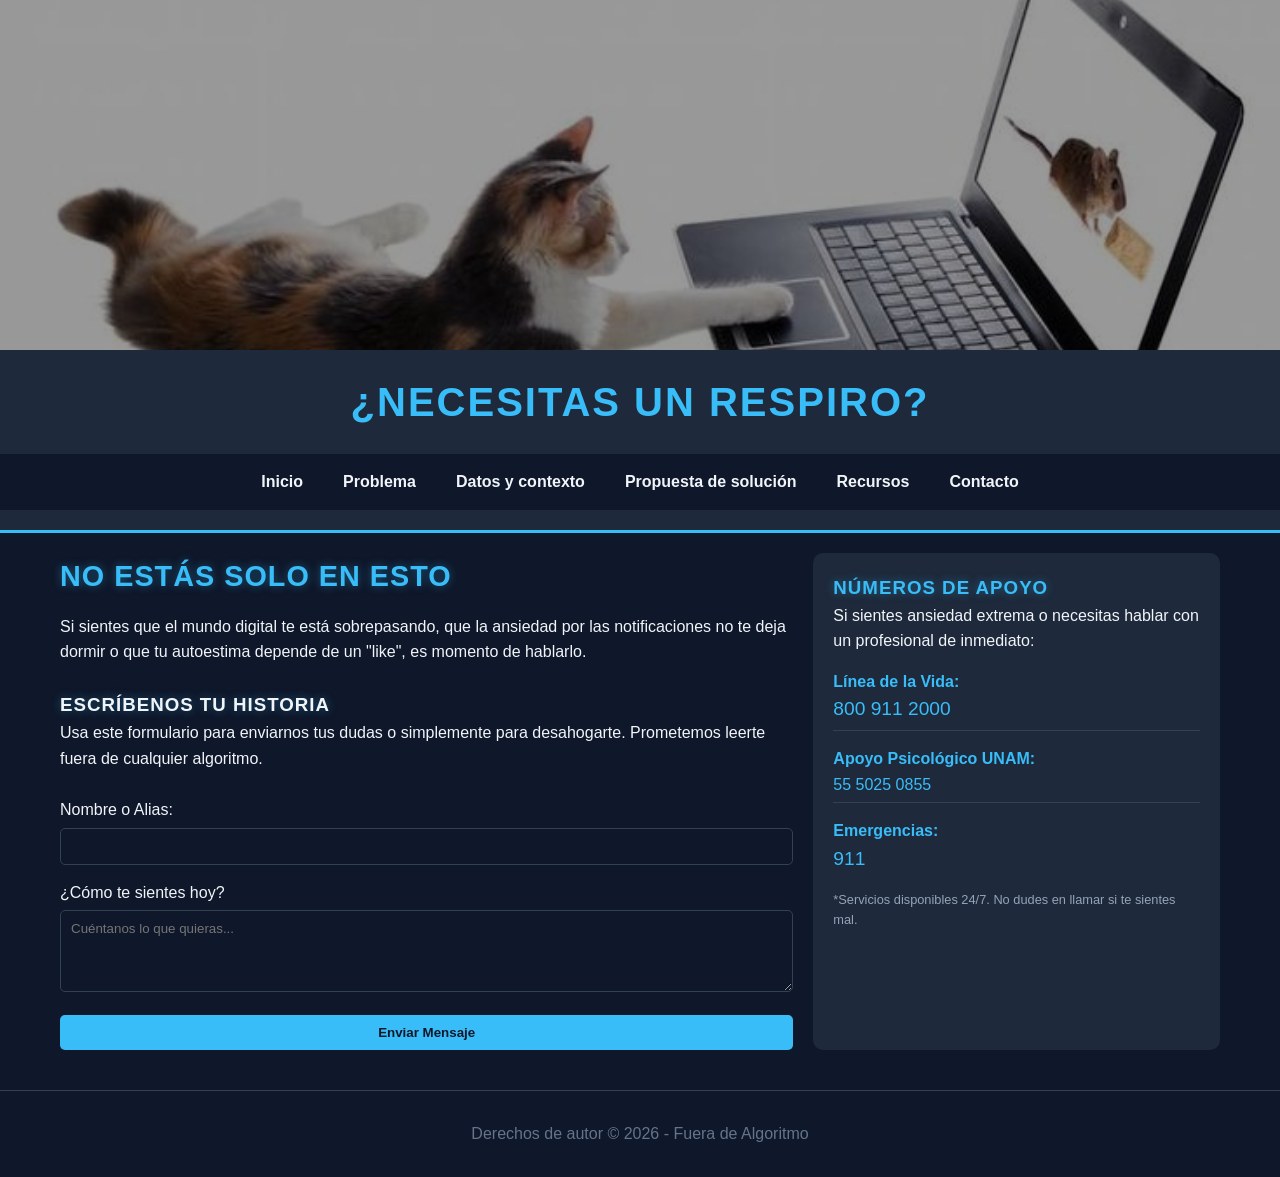
<file: contacto.html>
<!DOCTYPE html>
<html lang="es">
<head>
	<meta charset="utf-8">
	<meta name="viewport" content="width=device-width, initial-scale=1">
			<link rel="icon" href= "img/riico.jpg" type="/open-iconc/svg/favicon.png">

	<title>Ayuda y Contacto | Fuera de Algoritmo</title>
	<link rel="stylesheet" type="text/css" href="css/estilo.css">
</head>
<body>

<header>
	<section class="slider">
		<div class="slides">
			<div class="slide active">
				<img src="img/banner1.jpg">
			</div>
			<div class="slide">
				<img src="img/banner2.jpg">
			</div>
			<div class="slide">
				<img src="img/banner3.jpg">
			</div>
		</div>
	</section>
	
	<h1>¿Necesitas un respiro?</h1>

	<div class="menu-icon" onclick="toggleMenu()">&#9776;</div>
	
	<nav id="navMenu">
		<ul>
			<li><a href="index.html">Inicio</a></li>
			<li><a href="problema.html">Problema</a></li>
			<li><a href="datos.html">Datos y contexto</a></li>
			<li><a href="solucion.html">Propuesta de solución</a></li>
			<li><a href="recursos.html">Recursos</a></li>
			<li><a href="contacto.html">Contacto</a></li>
		</ul>	
	</nav>
</header>

<div class="container">
	<div class="main-content">
		<div class="info-section">
			<div class="info-text">
				<h2>No estás solo en esto</h2>
				<p>
					Si sientes que el mundo digital te está sobrepasando, que la ansiedad por las notificaciones no te deja dormir o que tu autoestima depende de un "like", es momento de hablarlo. 
				</p>
                <br>
                <h3>Escríbenos tu historia</h3>
                <p>Usa este formulario para enviarnos tus dudas o simplemente para desahogarte. Prometemos leerte fuera de cualquier algoritmo.</p>
                <br>
                <form action="#" class="contact-form">
                    <div style="margin-bottom: 15px;">
                        <label for="nombre" style="display: block; margin-bottom: 5px;">Nombre o Alias:</label>
                        <input type="text" id="nombre" name="nombre" style="width: 100%; padding: 10px; border-radius: 5px; border: 1px solid #334155; background: #0f172a; color: white;">
                    </div>
                    <div style="margin-bottom: 15px;">
                        <label for="mensaje" style="display: block; margin-bottom: 5px;">¿Cómo te sientes hoy?</label>
                        <textarea id="mensaje" name="mensaje" rows="4" style="width: 100%; padding: 10px; border-radius: 5px; border: 1px solid #334155; background: #0f172a; color: white;" placeholder="Cuéntanos lo que quieras..."></textarea>
                    </div>
                    <button type="submit" style="background: #38bdf8; color: #0f172a; padding: 10px 20px; border: none; border-radius: 5px; font-weight: bold; cursor: pointer; width: 100%;">Enviar Mensaje</button>
                </form>
			</div>
		</div>
	</div>

	<div class="sidebar">
		<div class="sidebar-content">
			<div class="info-sidebar">
				<h3 style="color: #38bdf8;"><i class="fas fa-phone-alt"></i> Números de Apoyo</h3>
				<p>Si sientes ansiedad extrema o necesitas hablar con un profesional de inmediato:</p>
				<ul style="list-style: none; padding: 0; margin-top: 15px;">
					<li style="margin-bottom: 15px; border-bottom: 1px solid #334155; padding-bottom: 5px;">
                        <strong>Línea de la Vida:</strong><br>
                        <span style="color: #38bdf8; font-size: 1.2rem;">800 911 2000</span>
                    </li>
					<li style="margin-bottom: 15px; border-bottom: 1px solid #334155; padding-bottom: 5px;">
                        <strong>Apoyo Psicológico UNAM:</strong><br>
                        <span style="color: #38bdf8;">55 5025 0855</span>
                    </li>
                    <li style="margin-bottom: 15px;">
                        <strong>Emergencias:</strong><br>
                        <span style="color: #38bdf8; font-size: 1.2rem;">911</span>
                    </li>
				</ul>
                <p style="font-size: 0.8rem; color: #94a3b8; margin-top: 10px;">
                    *Servicios disponibles 24/7. No dudes en llamar si te sientes mal.
                </p>
			</div>
		</div>
	</div>
</div>

<footer>
	<p>Derechos de autor &copy; 2026 - Fuera de Algoritmo</p>
</footer>

<script>
	document.addEventListener("DOMContentLoaded", function() {
		const slides = document.querySelector('.slides');
		if (!slides) return;
		let index = 0;
		const totalSlides = document.querySelectorAll('.slide').length;
		setInterval(() => {
			index = (index + 1) % totalSlides;
			slides.style.transform = `translateX(-${index * 100 }%)`;
		}, 3000);
	});

	function toggleMenu() {
		const navMenu = document.getElementById("navMenu");
		navMenu.classList.toggle("responsive");
	}
</script>

</body>
</html>
</file>
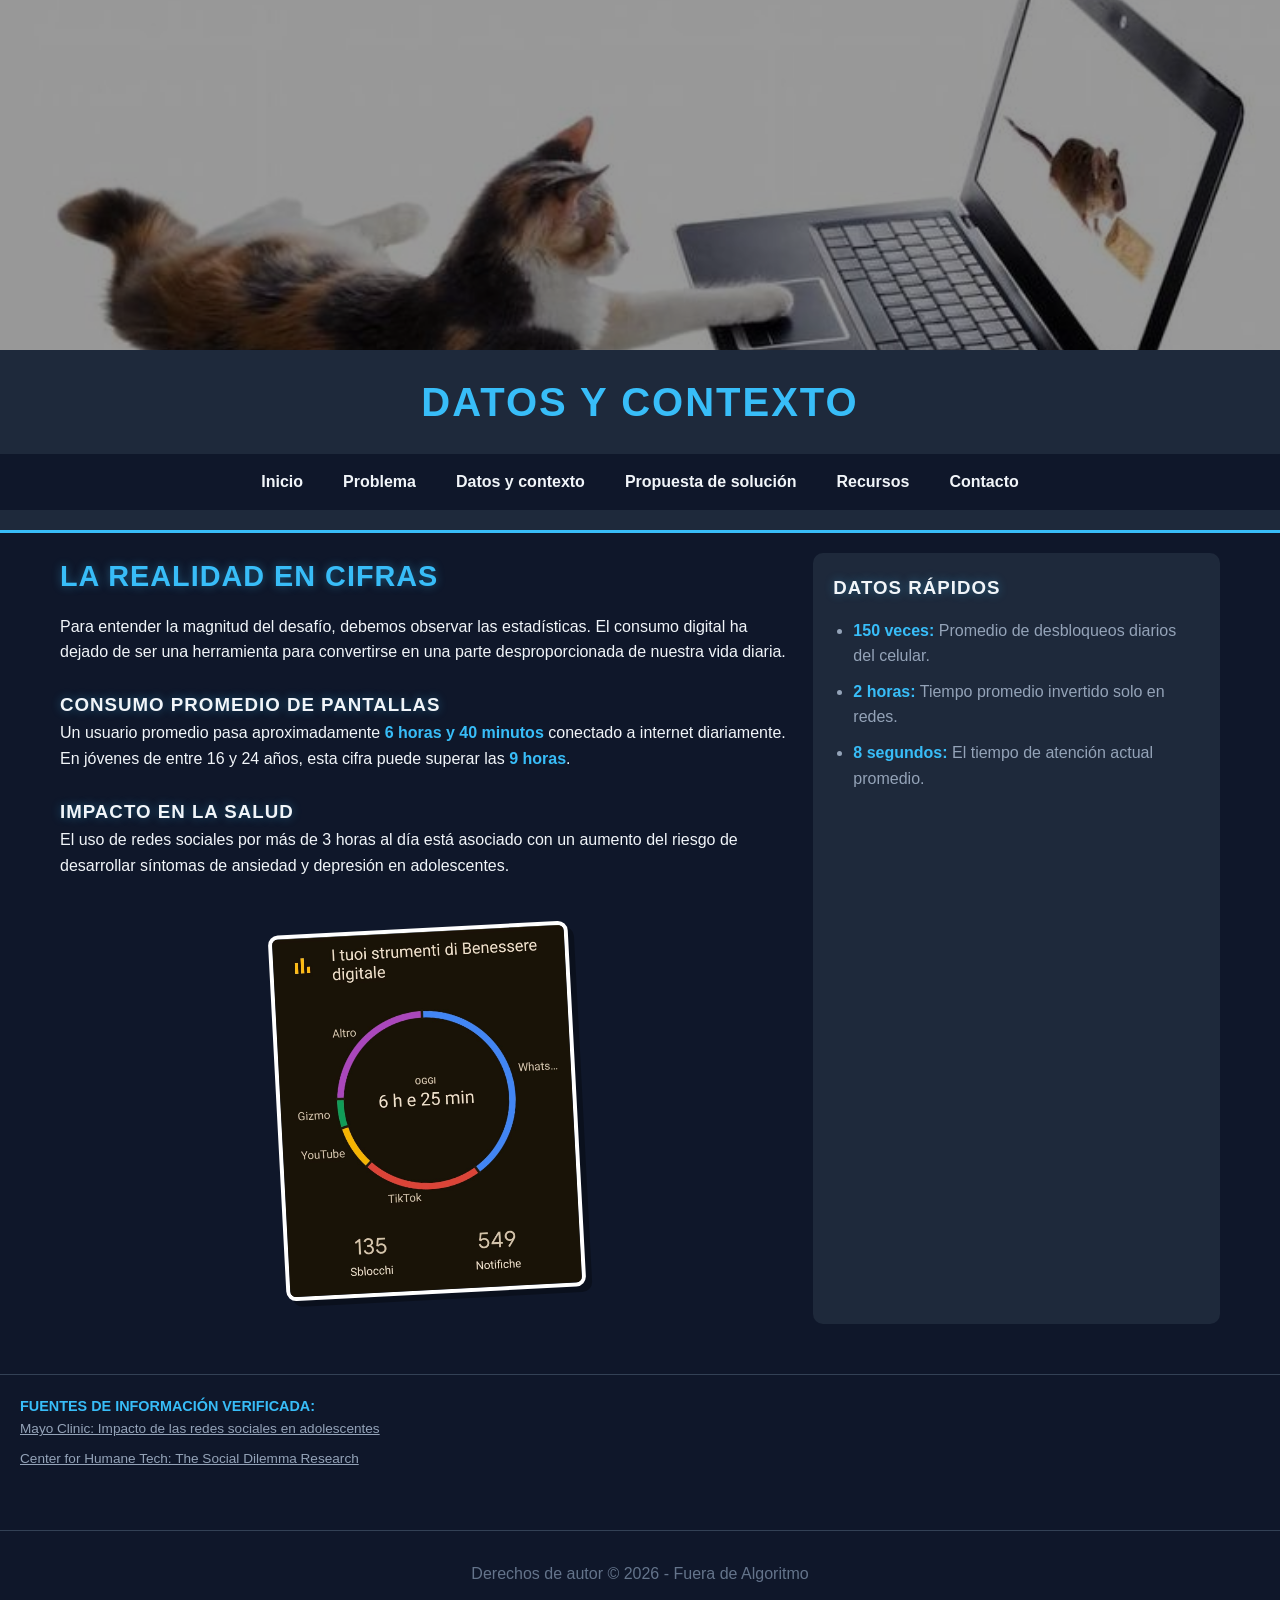
<file: datos.html>
<!DOCTYPE html>
<html lang="es">
<head>
	<meta charset="utf-8">
	<meta name="viewport" content="width=device-width, initial-scale=1">
			<link rel="icon" href= "img/riico.jpg" type="/open-iconc/svg/favicon.png">

	<title>Datos y Contexto | Fuera de Algoritmo</title>
	<link rel="stylesheet" type="text/css" href="css/estilo.css">
</head>
<body>

<header>
	<section class="slider">
		<div class="slides">
			<div class="slide active">
				<img src="img/banner1.jpg">
			</div>
			<div class="slide">
				<img src="img/banner2.jpg" alt="Salud mental digital">
			</div>
			<div class="slide">
				<img src="img/banner3.jpg" alt="Desconexión total">
			</div>
		</div>
	</section>
	
	<h1>Datos y Contexto</h1>

	<div class="menu-icon" onclick="toggleMenu()">&#9776;</div>
	
	<nav id="navMenu">
		<ul>
			<li><a href="index.html">Inicio</a></li>
			<li><a href="problema.html">Problema</a></li>
			<li><a href="datos.html">Datos y contexto</a></li>
			<li><a href="solucion.html">Propuesta de solución</a></li>
			<li><a href="recursos.html">Recursos</a></li>
			<li><a href="contacto.html">Contacto</a></li>
		</ul>	
	</nav>
</header>

<div class="container">
	<div class="main-content">
		<div class="info-section">
			<div class="info-text">
				<h2>La realidad en cifras</h2>
				<p>
					Para entender la magnitud del desafío, debemos observar las estadísticas. El consumo digital ha dejado de ser una herramienta para convertirse en una parte desproporcionada de nuestra vida diaria.
				</p>
                <br>
                <h3>Consumo promedio de pantallas</h3>
				<p>
					Un usuario promedio pasa aproximadamente <strong>6 horas y 40 minutos</strong> conectado a internet diariamente. En jóvenes de entre 16 y 24 años, esta cifra puede superar las <strong>9 horas</strong>.
				</p>
                <br>
                <h3>Impacto en la salud</h3>
                <p>
                    El uso de redes sociales por más de 3 horas al día está asociado con un aumento del riesgo de desarrollar síntomas de ansiedad y depresión en adolescentes.
                </p>
			</div>
			<div class="info-image">
				<img src="img/img6.jpeg" alt="Estadísticas de uso móvil">
			</div>	
		</div>
	</div>

	<div class="sidebar">
		<div class="sidebar-content">
			<div class="info-sidebar">
				<h3>Datos Rápidos</h3>
				<ul>
					<li><strong>150 veces:</strong> Promedio de desbloqueos diarios del celular.</li>
					<li><strong>2 horas:</strong> Tiempo promedio invertido solo en redes.</li>
					<li><strong>8 segundos:</strong> El tiempo de atención actual promedio.</li>
				</ul>
			</div>
		</div>
	</div>
</div>

<div class="fuentes-seccion" style="margin-top: 50px; padding: 20px; border-top: 1px solid #334155;">
    <h4 style="color: #38bdf8; font-size: 0.9rem; text-transform: uppercase;">Fuentes de información verificada:</h4>
    <ul style="list-style: none; font-size: 0.85rem; color: #94a3b8; padding-left: 0;">
        <li style="margin-bottom: 8px;">
            <i class="fas fa-external-link-alt"></i> 
            <a href="https://www.mayoclinic.org" target="_blank" style="color: #94a3b8; text-decoration: underline;">Mayo Clinic: Impacto de las redes sociales en adolescentes</a>
        </li>
        <li>
            <i class="fas fa-external-link-alt"></i> 
            <a href="https://www.humanetech.com" target="_blank" style="color: #94a3b8; text-decoration: underline;">Center for Humane Tech: The Social Dilemma Research</a>
        </li>
    </ul>
</div>

<footer>
	<p>Derechos de autor &copy; 2026 - Fuera de Algoritmo</p>
</footer>

<script>
	document.addEventListener("DOMContentLoaded", function() {
		const slides = document.querySelector('.slides');
		if (!slides) return;
		let index = 0;
		const totalSlides = document.querySelectorAll('.slide').length;
		setInterval(() => {
			index = (index + 1) % totalSlides;
			slides.style.transform = `translateX(-${index * 100 }%)`;
		}, 3000);
	});

	function toggleMenu() {
		const navMenu = document.getElementById("navMenu");
		navMenu.classList.toggle("responsive");
	}
</script>

</body>
</html>
</file>
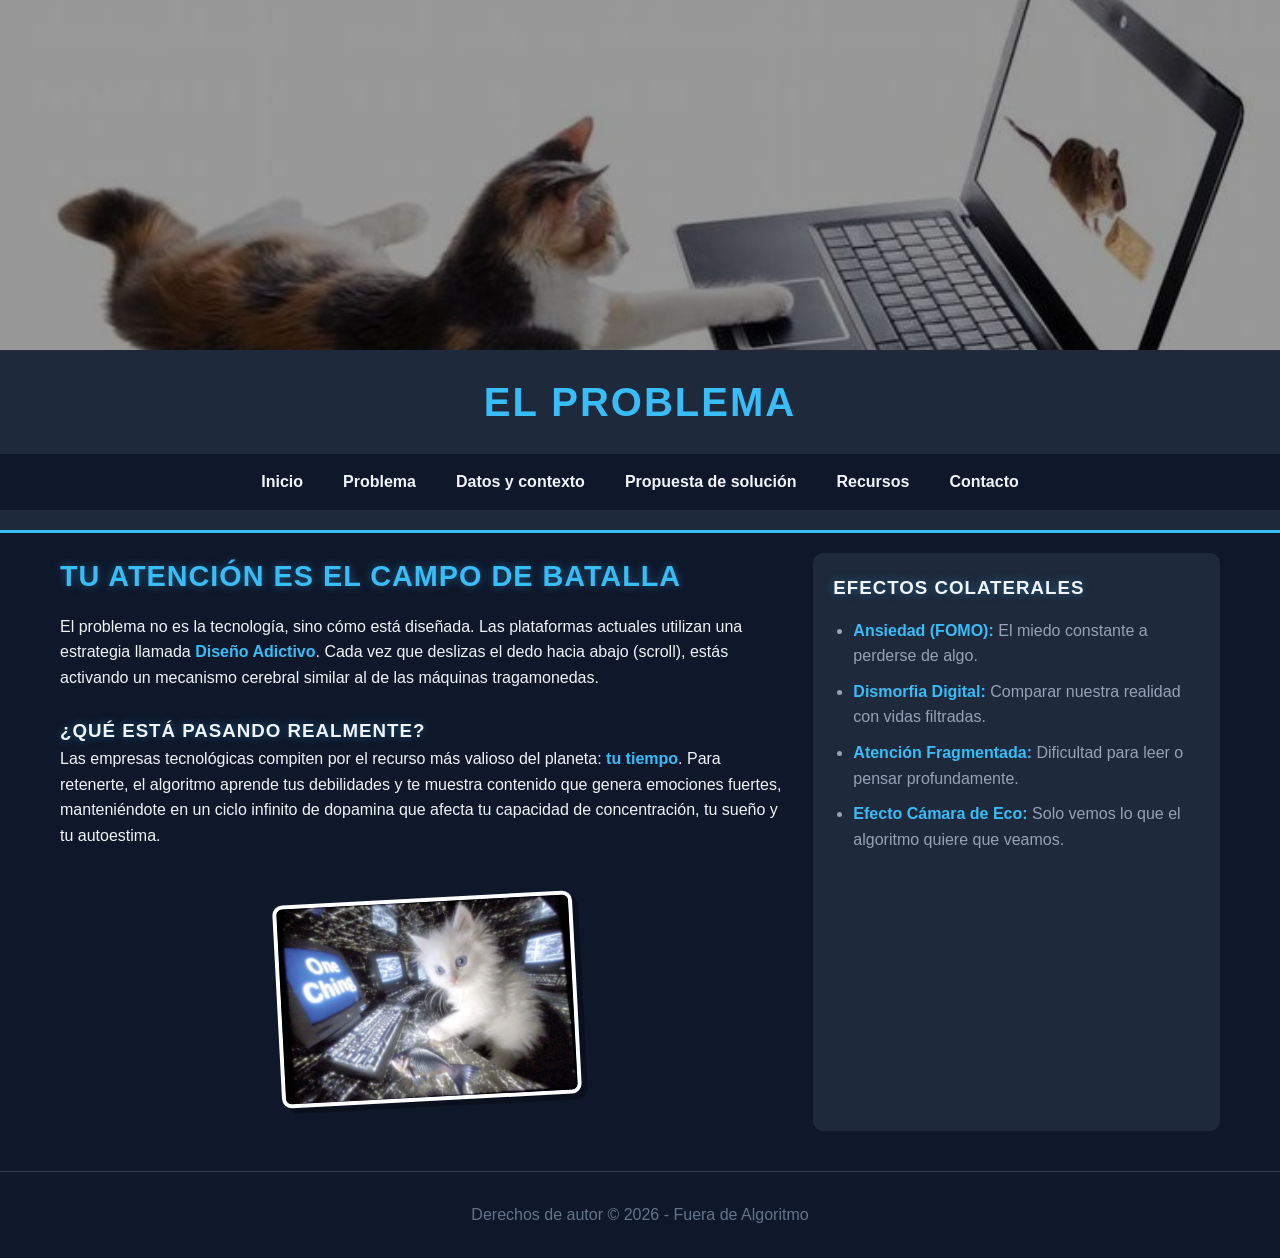
<file: problema.html>
<!DOCTYPE html>
<html lang="es">
<head>
	<meta charset="utf-8">
	<meta name="viewport" content="width=device-width, initial-scale=1">
			<link rel="icon" href= "img/riico.jpg" type="/open-iconc/svg/favicon.png">

	<title>El Problema | Fuera de Algoritmo</title>
	<link rel="stylesheet" type="text/css" href="css/estilo.css">
</head>
<body>

<header>
	<section class="slider">
		<div class="slides">
			<div class="slide active">
				<img src="img/banner1.jpg">
			</div>
			<div class="slide">
				<img src="img/banner2.jpg" alt="Salud mental digital">
			</div>
			<div class="slide">
				<img src="img/banner3.jpg" alt="Desconexión total">
			</div>
		</div>
	</section>
	
	<h1>El Problema</h1>

	<div class="menu-icon" onclick="toggleMenu()">&#9776;</div>
	
	<nav id="navMenu">
		<ul>
			<li><a href="index.html">Inicio</a></li>
			<li><a href="problema.html">Problema</a></li>
			<li><a href="datos.html">Datos y contexto</a></li>
			<li><a href="solucion.html">Propuesta de solución</a></li>
			<li><a href="recursos.html">Recursos</a></li>
			<li><a href="contacto.html">Contacto</a></li>
		</ul>	
	</nav>
</header>

<div class="container">
	<div class="main-content">
		<div class="info-section">
			<div class="info-text">
				<h2>Tu atención es el campo de batalla</h2>
				<p>
					El problema no es la tecnología, sino cómo está diseñada. Las plataformas actuales utilizan una estrategia llamada <strong>Diseño Adictivo</strong>. Cada vez que deslizas el dedo hacia abajo (scroll), estás activando un mecanismo cerebral similar al de las máquinas tragamonedas.
				</p>
				<br>
				<h3>¿Qué está pasando realmente?</h3>
				<p>
					Las empresas tecnológicas compiten por el recurso más valioso del planeta: <strong>tu tiempo</strong>. Para retenerte, el algoritmo aprende tus debilidades y te muestra contenido que genera emociones fuertes, manteniéndote en un ciclo infinito de dopamina que afecta tu capacidad de concentración, tu sueño y tu autoestima.
				</p>
			</div>
			<div class="info-image">
				<img src="img/img2.jpg">
			</div>	
		</div>
	</div>

	<div class="sidebar">
		<div class="sidebar-content">
			<div class="info-sidebar">
				<h3>Efectos Colaterales</h3>
				<ul>
					<li><strong>Ansiedad (FOMO):</strong> El miedo constante a perderse de algo.</li>
					<li><strong>Dismorfia Digital:</strong> Comparar nuestra realidad con vidas filtradas.</li>
					<li><strong>Atención Fragmentada:</strong> Dificultad para leer o pensar profundamente.</li>
					<li><strong>Efecto Cámara de Eco:</strong> Solo vemos lo que el algoritmo quiere que veamos.</li>
				</ul>
			</div>
		</div>
	</div>
</div>

<footer>
	<p>Derechos de autor &copy; 2026 - Fuera de Algoritmo</p>
</footer>

<script>
	// Script para que el slider funcione
	document.addEventListener("DOMContentLoaded", function() {
		const slides = document.querySelector('.slides');
		if (!slides) return;
		let index = 0;
		const totalSlides = document.querySelectorAll('.slide').length;
		setInterval(() => {
			index = (index + 1) % totalSlides;
			slides.style.transform = `translateX(-${index * 100 }%)`;
		}, 3000);
	});

	// Función para el menú
	function toggleMenu() {
		const navMenu = document.getElementById("navMenu");
		navMenu.classList.toggle("responsive");
	}
</script>

</body>
</html>
</file>
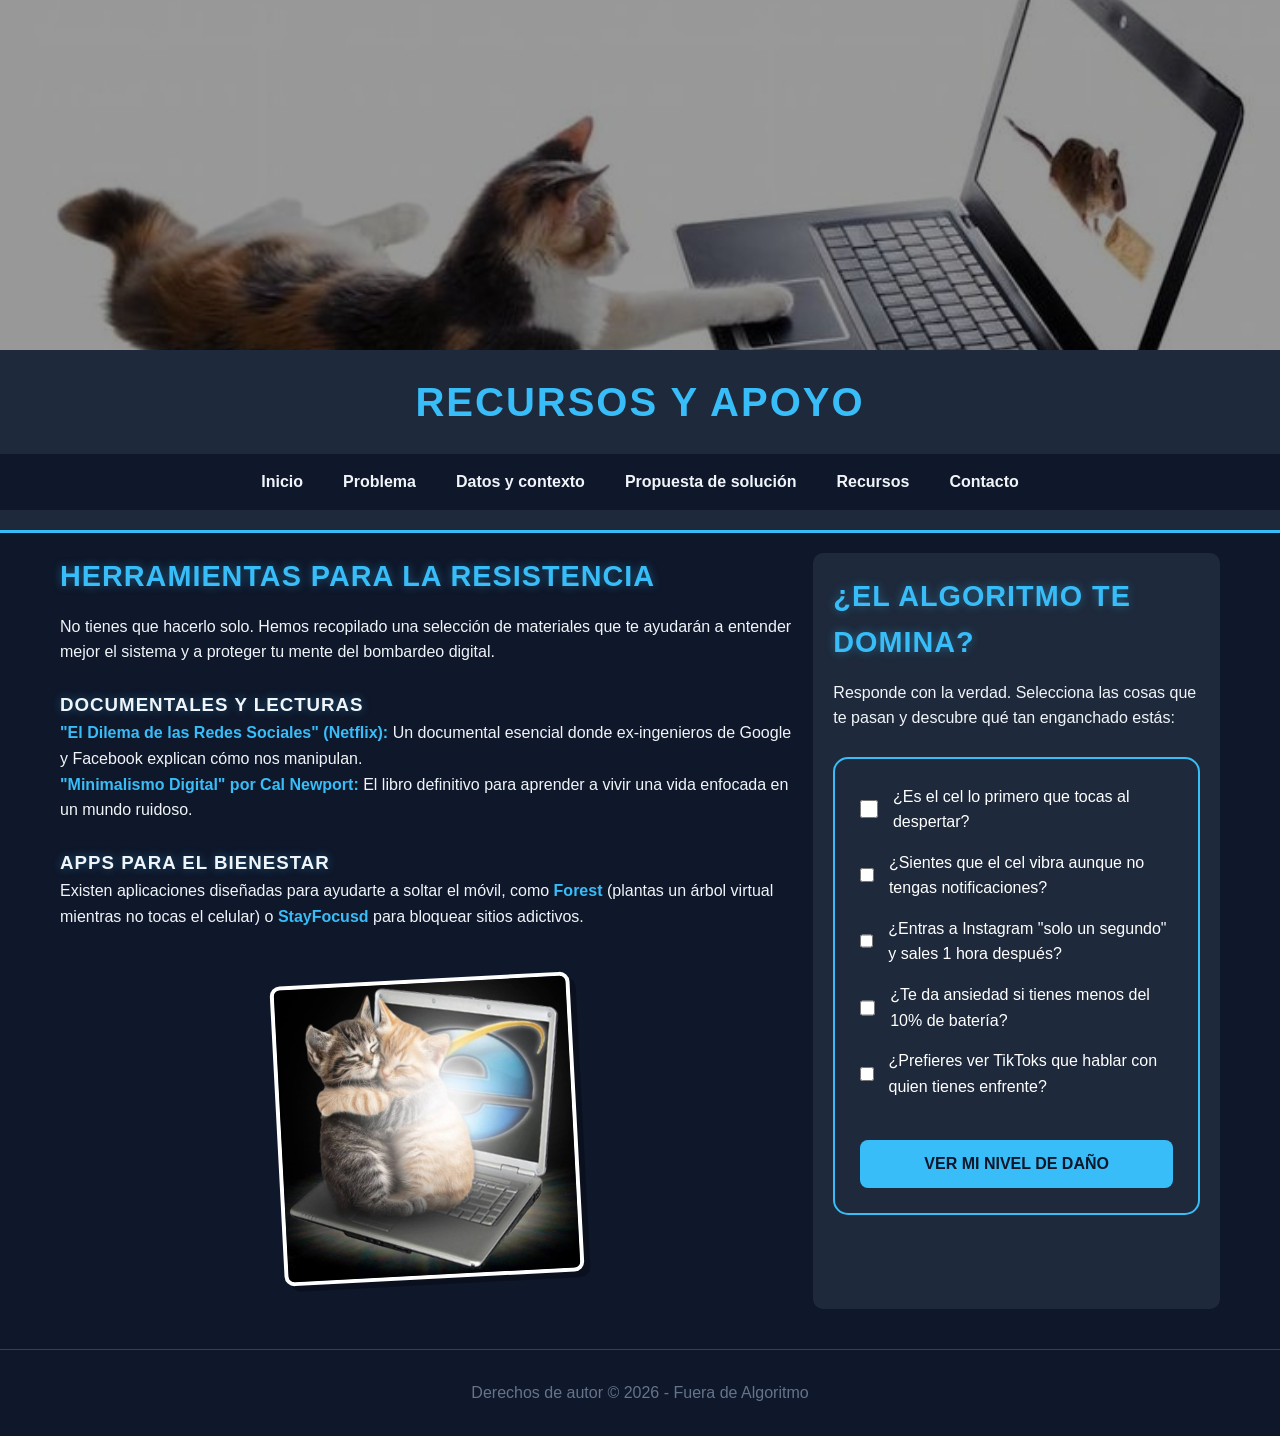
<file: recursos.html>
<!DOCTYPE html>
<html lang="es">
<head>
	<meta charset="utf-8">
	<meta name="viewport" content="width=device-width, initial-scale=1">
			<link rel="icon" href= "img/riico.jpg" type="/open-iconc/svg/favicon.png">

	<title>Recursos | Fuera de Algoritmo</title>
	<link rel="stylesheet" type="text/css" href="css/estilo.css">
</head>
<body>

<header>
	<section class="slider">
		<div class="slides">
			<div class="slide active">
				<img src="img/banner1.jpg">
			</div>
			<div class="slide">
				<img src="img/banner2.jpg" alt="Lecturas recomendadas">
			</div>
			<div class="slide">
				<img src="img/banner3.jpg" alt="Aplicaciones de enfoque">
			</div>
		</div>
	</section>
	
	<h1>Recursos y Apoyo</h1>

	<div class="menu-icon" onclick="toggleMenu()">&#9776;</div>
	
	<nav id="navMenu">
		<ul>
			<li><a href="index.html">Inicio</a></li>
			<li><a href="problema.html">Problema</a></li>
			<li><a href="datos.html">Datos y contexto</a></li>
			<li><a href="solucion.html">Propuesta de solución</a></li>
			<li><a href="recursos.html">Recursos</a></li>
			<li><a href="contacto.html">Contacto</a></li>
		</ul>	
	</nav>
</header>

<div class="container">
	<div class="main-content">
		<div class="info-section">
			<div class="info-text">
				<h2>Herramientas para la Resistencia</h2>
				<p>
					No tienes que hacerlo solo. Hemos recopilado una selección de materiales que te ayudarán a entender mejor el sistema y a proteger tu mente del bombardeo digital.
				</p>
                <br>
                <h3>Documentales y Lecturas</h3>
                <p>
                    <strong>"El Dilema de las Redes Sociales" (Netflix):</strong> Un documental esencial donde ex-ingenieros de Google y Facebook explican cómo nos manipulan.
                </p>
                <p>
                    <strong>"Minimalismo Digital" por Cal Newport:</strong> El libro definitivo para aprender a vivir una vida enfocada en un mundo ruidoso.
                </p>
                <br>
                <h3>Apps para el Bienestar</h3>
                <p>
                    Existen aplicaciones diseñadas para ayudarte a soltar el móvil, como <strong>Forest</strong> (plantas un árbol virtual mientras no tocas el celular) o <strong>StayFocusd</strong> para bloquear sitios adictivos.
                </p>
			</div>
			<div class="info-image">
				<img src="img/img5.jpg">
			</div>	
		</div>
	</div>

	<div class="sidebar">
		<div class="sidebar-content">
			<div class="info-sidebar">
				<div class="info-text">
    <h2>¿El Algoritmo te Domina?</h2>
    <p>Responde con la verdad. Selecciona las cosas que te pasan y descubre qué tan enganchado estás:</p>
    <br>
    
    <form id="testForm" style="background: #1e293b; padding: 25px; border-radius: 15px; border: 2px solid #38bdf8; color: white;">
        <div style="margin-bottom: 15px; display: flex; align-items: center;">
            <input type="checkbox" class="pregunta" id="p1" style="width: 20px; height: 20px; margin-right: 15px;"> 
            <label for="p1"> ¿Es el cel lo primero que tocas al despertar?</label>
        </div>
        <div style="margin-bottom: 15px; display: flex; align-items: center;">
            <input type="checkbox" class="pregunta" id="p2" style="width: 20px; height: 20px; margin-right: 15px;"> 
            <label for="p2"> ¿Sientes que el cel vibra aunque no tengas notificaciones?</label>
        </div>
        <div style="margin-bottom: 15px; display: flex; align-items: center;">
            <input type="checkbox" class="pregunta" id="p3" style="width: 20px; height: 20px; margin-right: 15px;"> 
            <label for="p3"> ¿Entras a Instagram "solo un segundo" y sales 1 hora después?</label>
        </div>
        <div style="margin-bottom: 15px; display: flex; align-items: center;">
            <input type="checkbox" class="pregunta" id="p4" style="width: 20px; height: 20px; margin-right: 15px;"> 
            <label for="p4"> ¿Te da ansiedad si tienes menos del 10% de batería?</label>
        </div>
        <div style="margin-bottom: 15px; display: flex; align-items: center;">
            <input type="checkbox" class="pregunta" id="p5" style="width: 20px; height: 20px; margin-right: 15px;"> 
            <label for="p5"> ¿Prefieres ver TikToks que hablar con quien tienes enfrente?</label>
        </div>
        <br>
        <button type="button" onclick="calcularResultado()" style="background: #38bdf8; color: #0f172a; padding: 15px; border: none; border-radius: 8px; font-weight: bold; cursor: pointer; width: 100%; font-size: 1rem;">VER MI NIVEL DE DAÑO</button>
    </form>

    <div id="resultado" style="display:none; margin-top: 25px; padding: 20px; border-radius: 15px; background: #334155; text-align: center; border: 2px dashed #38bdf8;">
        <h3 id="tituloResultado" style="color: #38bdf8; margin-bottom: 10px;"></h3>
        <p id="textoResultado"></p>
    </div>
</div>
			</div>
		</div>
	</div>
</div>

<footer>
	<p>Derechos de autor &copy; 2026 - Fuera de Algoritmo</p>
</footer>

<script>
	document.addEventListener("DOMContentLoaded", function() {
		const slides = document.querySelector('.slides');
		if (!slides) return;
		let index = 0;
		const totalSlides = document.querySelectorAll('.slide').length;
		setInterval(() => {
			index = (index + 1) % totalSlides;
			slides.style.transform = `translateX(-${index * 100 }%)`;
		}, 3000);
	});

	function toggleMenu() {
		const navMenu = document.getElementById("navMenu");
		navMenu.classList.toggle("responsive");
	}
</script>
<script>
    function calcularResultado() {
        const checks = document.querySelectorAll('.pregunta:checked').length;
        const divResultado = document.getElementById('resultado');
        const titulo = document.getElementById('tituloResultado');
        const texto = document.getElementById('textoResultado');

        divResultado.style.display = 'block';

        if (checks <= 1) {
            titulo.innerText = "Nivel: Humano Libre 🌱";
            texto.innerText = "Wow, casi no te afecta. Eres una especie en peligro de extinción. Sigue así.";
        } else if (checks <= 3) {
            titulo.innerText = "Nivel: Usuario Promedio 📱";
            texto.innerText = "Estás en la cuerda floja. El algoritmo te conoce, pero aún puedes escapar.";
        } else {
            titulo.innerText = "Nivel: Zombie del Algoritmo 💀";
            texto.innerText = "Ya perdiste el control. Tu tiempo le pertenece a las empresas. ¡Checa la sección de Solución urgente!";
        }
    }
</script>
</body>
</html>
</file>
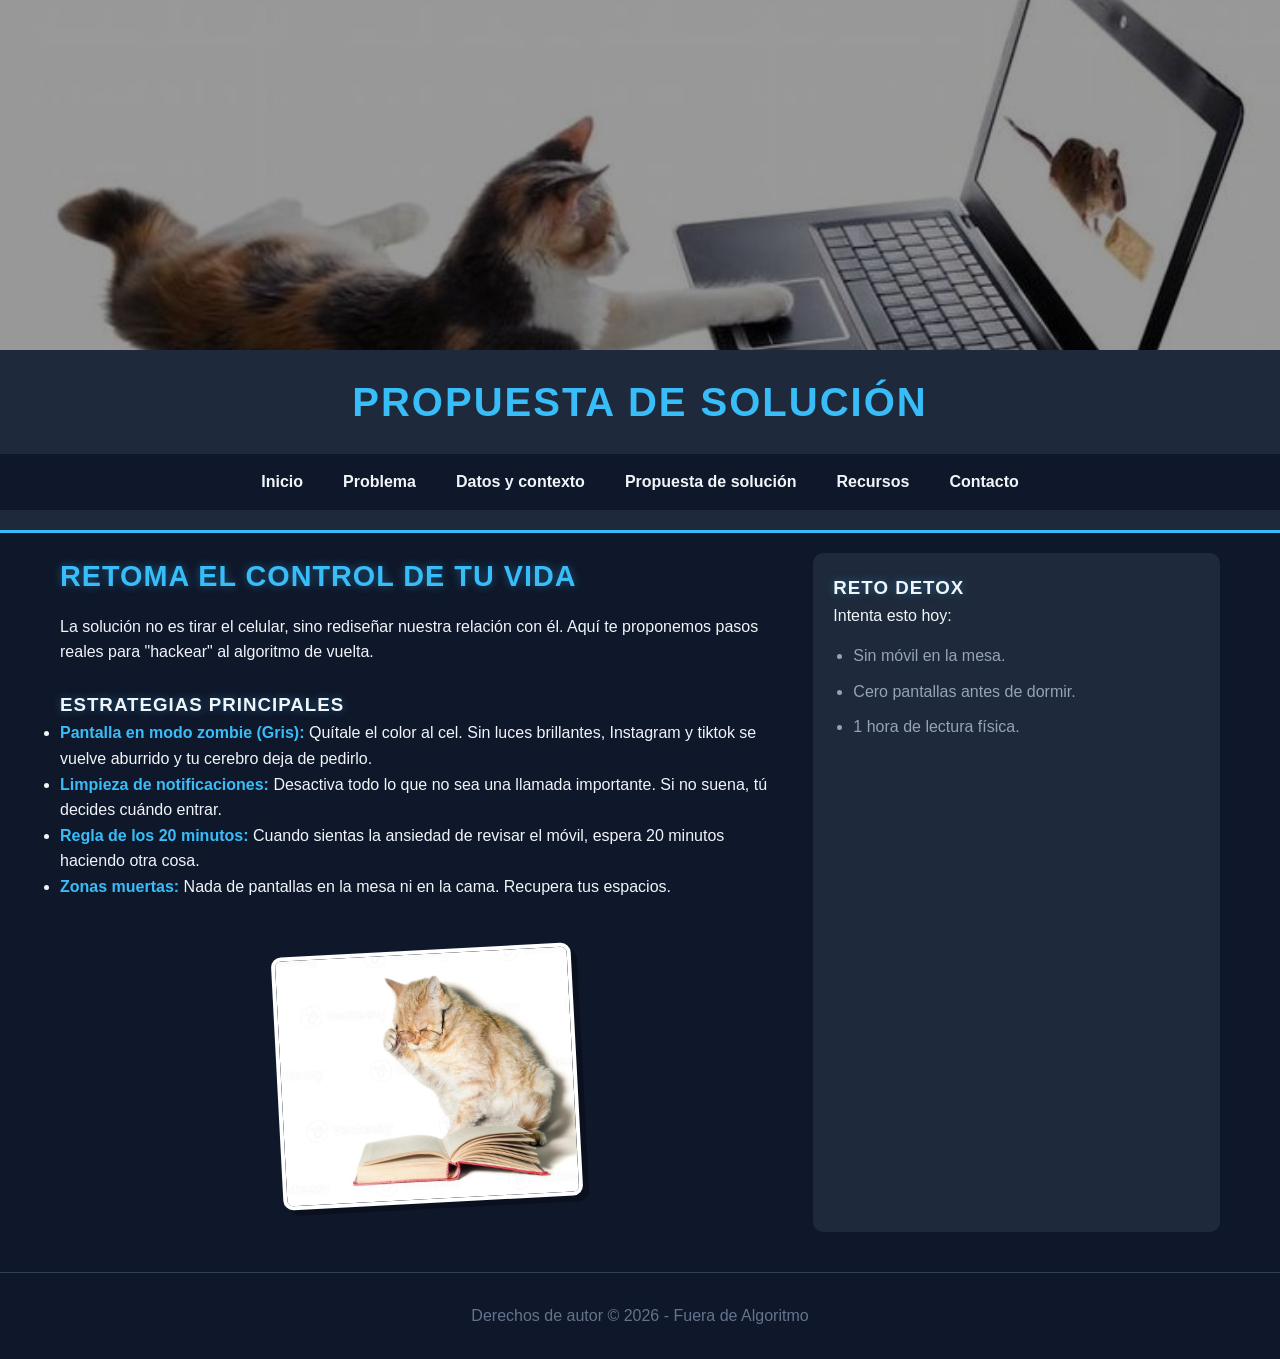
<file: solucion.html>
<!DOCTYPE html>
<html lang="es">
<head>
	<meta charset="utf-8">
	<meta name="viewport" content="width=device-width, initial-scale=1">
			<link rel="icon" href= "img/riico.jpg" type="/open-iconc/svg/favicon.png">

	<title>Solución | Fuera de Algoritmo</title>
	<link rel="stylesheet" type="text/css" href="css/estilo.css">
</head>
<body>

<header>
	<section class="slider">
		<div class="slides">
			<div class="slide active">
				<img src="img/banner1.jpg">
			</div>
			<div class="slide">
				<img src="img/banner2.jpg" alt="Hábitos saludables">
			</div>
			<div class="slide">
				<img src="img/banner3.jpg" alt="Control total">
			</div>
		</div>
	</section>
	
	<h1>Propuesta de Solución</h1>

	<div class="menu-icon" onclick="toggleMenu()">&#9776;</div>
	
	<nav id="navMenu">
		<ul>
			<li><a href="index.html">Inicio</a></li>
			<li><a href="problema.html">Problema</a></li>
			<li><a href="datos.html">Datos y contexto</a></li>
			<li><a href="solucion.html">Propuesta de solución</a></li>
			<li><a href="recursos.html">Recursos</a></li>
			<li><a href="contacto.html">Contacto</a></li>
		</ul>	
	</nav>
</header>

<div class="container">
	<div class="main-content">
		<div class="info-section">
			<div class="info-text">
				<h2>Retoma el control de tu vida</h2>
				<p>
					La solución no es tirar el celular, sino rediseñar nuestra relación con él. Aquí te proponemos pasos reales para "hackear" al algoritmo de vuelta.
				</p>
                <br>
                <h3>Estrategias Principales</h3>
                <ul>
                    <li><strong>Pantalla en modo zombie (Gris):</strong> Quítale el color al cel. Sin luces brillantes, Instagram y tiktok se vuelve aburrido y tu cerebro deja de pedirlo.</li>
                    <li><strong>Limpieza de notificaciones:</strong> Desactiva todo lo que no sea una llamada importante. Si no suena, tú decides cuándo entrar.</li>
                    <li><strong>Regla de los 20 minutos:</strong> Cuando sientas la ansiedad de revisar el móvil, espera 20 minutos haciendo otra cosa.</li>
                    <li><strong>Zonas muertas: </strong>Nada de pantallas en la mesa ni en la cama. Recupera tus espacios.</li>
                </ul>
			</div>
			<div class="info-image">
				<img src="img/img4.jpg">
			</div>	
		</div>
	</div>

	<div class="sidebar">
		<div class="sidebar-content">
			<div class="info-sidebar">
				<h3>Reto Detox</h3>
				<p>Intenta esto hoy:</p>
				<ul>
					<li>Sin móvil en la mesa.</li>
					<li>Cero pantallas antes de dormir.</li>
					<li>1 hora de lectura física.</li>
				</ul>
			</div>
		</div>
	</div>
</div>

<footer>
	<p>Derechos de autor &copy; 2026 - Fuera de Algoritmo</p>
</footer>

<script>
	document.addEventListener("DOMContentLoaded", function() {
		const slides = document.querySelector('.slides');
		if (!slides) return;
		let index = 0;
		const totalSlides = document.querySelectorAll('.slide').length;
		setInterval(() => {
			index = (index + 1) % totalSlides;
			slides.style.transform = `translateX(-${index * 100 }%)`;
		}, 3000);
	});

	function toggleMenu() {
		const navMenu = document.getElementById("navMenu");
		navMenu.classList.toggle("responsive");
	}
</script>

</body>
</html>
</file>
<file: css/estilo.css>
* {
    margin: 0;
    padding: 0;
    box-sizing: border-box;
    font-family: 'Segoe UI', Tahoma, Geneva, Verdana, sans-serif;
}

body {
    background-color: #0f172a; /* Azul muy oscuro */
    color: #f1f5f9; /* Blanco grisáceo para no cansar la vista */
    line-height: 1.6;
}

header {
    background-color: #1e293b;
    padding-bottom: 20px;
    text-align: center;
    border-bottom: 3px solid #38bdf8; /* Línea azul neón */
}

h1 {
    margin: 20px 0;
    font-size: 2.5rem;
    text-transform: uppercase;
    letter-spacing: 2px;
    color: #38bdf8;
}

.slider {
    width: 100%;
    overflow: hidden;
    position: relative;
    height: 350px;
}

.slides {
    display: flex;
    transition: transform 0.5s ease-in-out;
    height: 100%;
}

.slide {
    min-width: 100%;
    height: 100%;
}

.slide img {
    width: 100%;
    height: 100%;
    object-fit: cover; 
    filter: brightness(60%);
}

nav {
    background: #0f172a;
    margin-top: 10px;
}

nav ul {
    list-style: none;
    display: flex;
    justify-content: center;
    flex-wrap: wrap;
}

nav ul li a {
    display: block;
    padding: 15px 20px;
    color: #f1f5f9;
    text-decoration: none;
    font-weight: bold;
    transition: 0.3s;
}

nav ul li a:hover {
    color: #38bdf8;
    background: #1e293b;
}

.menu-icon {
    display: none;
    font-size: 30px;
    cursor: pointer;
    color: #38bdf8;
    padding: 10px;
}

.container {
    max-width: 1200px;
    margin: 20px auto;
    display: flex;
    flex-wrap: wrap;
    padding: 0 20px;
    gap: 20px;
}

.main-content {
    flex: 2;
    min-width: 300px;
}

.sidebar {
    flex: 1; 
    min-width: 250px;
    background: #1e293b;
    padding: 20px;
    border-radius: 10px;
}

.info-section {
    display: flex;
    flex-direction: column;
    gap: 20px;
}

.info-text h2 {
    color: #38bdf8;
    margin-bottom: 15px;
    font-size: 1.8rem;
}

.info-image img {
    width: 100%;
    border-radius: 15px;
    border: 2px solid #334155;
}

.video-container {
    position: relative;
    padding-bottom: 56.25%;
    height: 0;
    overflow: hidden;
    margin-bottom: 20px;
}

.video-container iframe {
    position: absolute;
    top: 0;
    left: 0;
    width: 100%;
    height: 100%;
    border-radius: 8px;
}

.info-sidebar ul {
    margin-top: 15px;
    padding-left: 20px;
}

.info-sidebar li {
    margin-bottom: 10px;
    color: #94a3b8;
}

footer {
    background: #0f172a;
    text-align: center;
    padding: 30px;
    margin-top: 40px;
    border-top: 1px solid #334155;
    color: #64748b;
}

.floating-social {
    position: fixed;
    bottom: 20px;
    right: 20px;
    display: flex;
    flex-direction: column;
    gap: 10px;
}

.floating-social a {
    background: #38bdf8;
    color: #0f172a;
    width: 45px;
    height: 45px;
    border-radius: 50%;
    display: flex;
    align-items: center;
    justify-content: center;
    text-decoration: none;
    font-size: 20px;
    transition: 0.3s;
}

.floating-social a:hover {
    transform: scale(1.1);
    background: #fff;
}


h2, h3 {
    text-shadow: 0 0 10px rgba(56, 189, 248, 0.4); 
    font-weight: 800;
    text-transform: uppercase; /* Les da un toque más rudo y directo */
    letter-spacing: 1px;
}

strong {
    color: #38bdf8; 
    font-weight: bold;
}

.info-image img {
    transition: transform 0.3s ease, box-shadow 0.3s ease;
}

.info-image img:hover {
    transform: scale(1.02);
    box-shadow: 0 0 20px rgba(56, 189, 248, 0.3); 
}

button {
    transition: 0.3s;
}

button:hover {
    background-color: #ffffff !important; 
    color: #0f172a !important;
    box-shadow: 0 0 15px #38bdf8;
}

/* --- Ajuste para que los stickers de gatos no sean gigantes --- */
.info-section .info-image {
    width: 100%; /* El contenedor ocupa todo el ancho disponible */
    max-width: 300px; /* <--- ESTA ES LA CLAVE: El sticker nunca medirá más de 300px (como una libreta) */
    margin: 30px auto; /* Centra el sticker y le da espacio arriba y abajo */
    display: flex;
    justify-content: center;
    align-items: center;
}

.info-section .info-image img {
    width: 100%; /* La imagen se adapta al tamaño del contenedor maximo */
    height: auto;
    object-fit: contain; /* Asegura que la imagen no se estire */
    border: 4px solid white; /* Efecto de borde de sticker */
    box-shadow: 6px 6px 0px rgba(0,0,0,0.3); /* Sombra dura de sticker */
    border-radius: 10px;
    transform: rotate(-3deg); /* Inclina un poquito el sticker */
    transition: 0.3s ease; /* Para que al pasar el mouse se mueva suave */
}

/* Un pequeño efecto gracioso para cuando pasen el mouse */
.info-section .info-image img:hover {
    transform: rotate(3deg) scale(1.05); /* Cambia la inclinación y se agranda */
    box-shadow: 8px 8px 0px rgba(56, 189, 248, 0.4); /* Brilla en azul */
}

@media (max-width: 768px) {
    .menu-icon {
        display: block;
    }

    nav {
        display: none; 
        width: 100%;
    }

    nav.responsive {
        display: block;
    }

    nav ul {
        flex-direction: column;
    }

    .container {
        flex-direction: column;
    }
}
</file>
